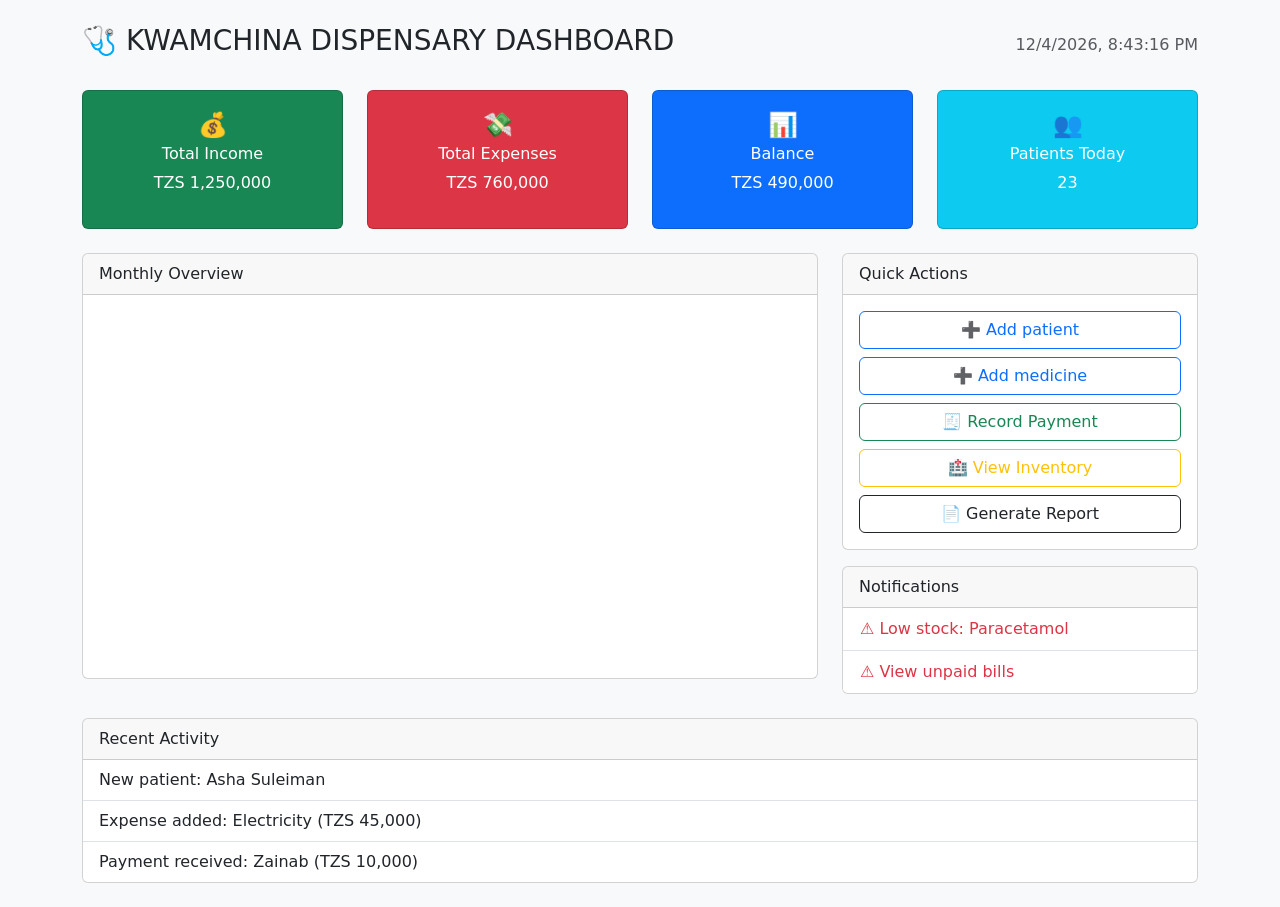
<file: index.html>
<!DOCTYPE html>
<html lang="en">
<head>
  <meta charset="UTF-8" />
  <meta name="viewport" content="width=device-width, initial-scale=1.0"/>
  <title>KWAMCHINA DISPENSARY DASHBOARD</title>
  <!--<link href="https://cdn.jsdelivr.net/npm/bootstrap@5.3.0/dist/css/bootstrap.min.css" rel="stylesheet"/>-->
  <link href="bootstrap.min.css" rel="stylesheet"/>
  <style>
    body { background-color: #f8f9fa; }
    .card-icon { font-size: 1.5rem; }
    .summary-card { transition: 0.3s ease-in-out; }
    .summary-card:hover { transform: scale(1.03); }
    .activity-log { max-height: 200px; overflow-y: auto; }
  </style>
</head>
<body>
  <div class="container py-4">
    <header class="d-flex justify-content-between align-items-center mb-4">
      <h3>🩺 KWAMCHINA DISPENSARY DASHBOARD</h3>
      <div><span id="dateTime" class="text-muted"></span></div>
    </header>
 
      

    <!-- Summary Cards -->
    <div class="row text-center mb-4">
        <!-- Total Income -->
<div class="col-md-3">
  <div class="card summary-card text-bg-success">
    <div class="card-body">
      <div class="card-icon">💰</div>
      <button class="btn btn-link text-white text-decoration-none p-0" data-bs-toggle="modal" data-bs-target="#incomeModal">
        <h6>Total Income</h6>
        <p>TZS 1,250,000</p>
      </button>
    </div>
  </div>
</div>
      <div class="col-md-3">
  <div class="card summary-card text-bg-danger">
    <div class="card-body">
      <div class="card-icon">💸</div>
      <button class="btn btn-link text-white text-decoration-none p-0" data-bs-toggle="modal" data-bs-target="#expensesModal">
        <h6>Total Expenses</h6>
        <p>TZS 760,000</p>
      </button>
    </div>
  </div>
</div>
      <!-- Balance -->
<div class="col-md-3">
  <div class="card summary-card text-bg-primary">
    <div class="card-body">
      <div class="card-icon">📊</div>
      <button class="btn btn-link text-white text-decoration-none p-0" data-bs-toggle="modal" data-bs-target="#balanceModal">
        <h6>Balance</h6>
        <p>TZS 490,000</p>
      </button>
    </div>
  </div>
</div>
      <!-- Patients Today -->
<div class="col-md-3">
  <div class="card summary-card text-bg-info">
    <div class="card-body">
      <div class="card-icon">👥</div>
      <button class="btn btn-link text-white text-decoration-none p-0" data-bs-toggle="modal" data-bs-target="#patientsModal">
        <h6>Patients Today</h6>
        <p>23</p>
      </button>
    </div>
  </div>
</div>
    </div>

    <!-- Charts + Actions -->
    <div class="row mb-4">
      <div class="col-md-8">
        <div class="card">
          <div class="card-header">Monthly Overview</div>
          <div class="card-body">
            <canvas id="expenseChart"></canvas>
          </div>
        </div>
      </div>
      <div class="col-md-4">
        <div class="card mb-3">
          <div class="card-header">Quick Actions</div>
          <div class="card-body d-grid gap-2">
            <a href="patient_registration_form.html"
            class="btn btn-outline-primary">➕ Add patient
            </a>
            <a href="medicine_form.html"
            class="btn btn-outline-primary">➕ Add medicine
            </a>
            <a href="payment_form.html"
           class="btn btn-outline-success">🧾 Record Payment
          </a>
            <a href="view_medicine.html" class="btn btn-outline-warning">🏥 View Inventory</a>
            <a href="report.html" class="btn btn-outline-dark">📄 Generate Report</a>
          </div>
        </div>

        <div class="card">
          <div class="card-header">Notifications</div>
          <ul class="list-group list-group-flush">
           <li class="list-group-item">
  <button class="btn btn-link text-danger text-decoration-none p-0" data-bs-toggle="modal" data-bs-target="#lowStockModal">
    ⚠️ Low stock: Paracetamol
  </button>
</li>

            <li class="list-group-item">
  <button class="btn btn-link text-danger text-decoration-none p-0" data-bs-toggle="modal" data-bs-target="#unpaidModal">
    ⚠️ View unpaid bills
  </button>
</li>

          </ul>
        </div>
      </div>
    </div>

    <!-- Activity Log -->
    <div class="card">
      <div class="card-header">Recent Activity</div>
      <ul class="list-group list-group-flush activity-log">
        <li class="list-group-item">New patient: Asha Suleiman</li>
        <li class="list-group-item">Expense added: Electricity (TZS 45,000)</li>
        <li class="list-group-item">Payment received: Zainab (TZS 10,000)</li>
      </ul>
    </div>
  </div>

  <script src="bootstrap.bundle.min.js"></script>
  <script src="chart.js"></script>
  <script>
    // Set current time
    document.getElementById('dateTime').textContent = new Date().toLocaleString();

    // Simple chart
    const ctx = document.getElementById('expenseChart').getContext('2d');
    new Chart(ctx, {
      type: 'line',
      data: {
        labels: [1,2,3,4,5,6,7,8,9,10,11,12],//expensive per hour
        datasets: [{
          label: 'Expenses',
          data: [400, 600, 500, 650, 550, 760,600],
          borderColor: 'red',
          fill: false
        }, {
          label: 'Income',
          data: [600, 850, 700, 900, 750, 1250,1000],
          borderColor: 'green',
          fill: false
        }]
      }
    });
  </script>
  
<!-- Income Modal -->
<div class="modal fade" id="incomeModal" tabindex="-1" aria-labelledby="incomeModalLabel" aria-hidden="true">
  <div class="modal-dialog modal-lg">
    <div class="modal-content">
      <div class="modal-header">
        <h5 class="modal-title" id="incomeModalLabel">Income Details</h5>
        <button type="button" class="btn-close" data-bs-dismiss="modal" aria-label="Close"></button>
      </div>
      <div class="modal-body">
        <p>Breakdown of income sources:</p>
        <ul>
          <li>Consultation Fees: TZS 500,000</li>
          <li>Medication Sales: TZS 600,000</li>
          <li>Lab Services: TZS 150,000</li>
        </ul>
      </div>
    </div>
  </div>
</div>

<!-- Expenses Modal -->
<div class="modal fade" id="expensesModal" tabindex="-1" aria-labelledby="expensesModalLabel" aria-hidden="true">
  <div class="modal-dialog modal-lg">
    <div class="modal-content">
      <div class="modal-header">
        <h5 class="modal-title" id="expensesModalLabel">Expenses Details</h5>
        <button type="button" class="btn-close" data-bs-dismiss="modal" aria-label="Close"></button>
      </div>
      <div class="modal-body">
        <p>Breakdown of expenses:</p>
        <ul>
          <li>Electricity: TZS 45,000</li>
          <li>Medical Supplies: TZS 500,000</li>
          <li>Staff Salaries: TZS 215,000</li>
        </ul>
        <a href="expenses.html">
        <button class="btn btn-link" name="record expense">Record</button>
        </a>
      </div>
    </div>
  </div>
</div>
<!-- Balance Modal -->
<div class="modal fade" id="balanceModal" tabindex="-1" aria-labelledby="balanceModalLabel" aria-hidden="true">
  <div class="modal-dialog modal-md">
    <div class="modal-content">
      <div class="modal-header">
        <h5 class="modal-title" id="balanceModalLabel">Balance Summary</h5>
        <button type="button" class="btn-close" data-bs-dismiss="modal" aria-label="Close"></button>
      </div>
      <div class="modal-body">
        <p>Current financial balance:</p>
        <ul>
          <li>Total Income: TZS 1,250,000</li>
          <li>Total Expenses: TZS 760,000</li>
          <li><strong>Remaining Balance: TZS 490,000</strong></li>
        </ul>
      </div>
    </div>
  </div>
</div>

<!-- Patients Today Modal -->
<div class="modal fade" id="patientsModal" tabindex="-1" aria-labelledby="patientsModalLabel" aria-hidden="true">
  <div class="modal-dialog modal-md">
    <div class="modal-content">
      <div class="modal-header">
        <h5 class="modal-title" id="patientsModalLabel">Today's Patients</h5>
        <button type="button" class="btn-close" data-bs-dismiss="modal" aria-label="Close"></button>
      </div>
      <div class="modal-body">
        <p>Patients registered today:</p>
        <ul>
          <li>Asha Suleiman</li>
          <li>Zainab Bakari</li>
          <li>Joseph Mussa</li>
          <!-- Add more names dynamically if needed -->
        </ul>
      </div>
    </div>
  </div>
</div>

<!-- Low Stock Modal -->
<div class="modal fade" id="lowStockModal" tabindex="-1" aria-labelledby="lowStockModalLabel" aria-hidden="true">
  <div class="modal-dialog modal-lg">
    <div class="modal-content">
      <div class="modal-header">
        <h5 class="modal-title" id="lowStockModalLabel">📉 Low Stock Medicines</h5>
        <button type="button" class="btn-close" data-bs-dismiss="modal" aria-label="Close"></button>
      </div>
      <div class="modal-body" id="printArea">
        <p>The following medicines are below the minimum stock level:</p>
        <table class="table table-bordered">
          <thead class="table-light">
            <tr>
              <th>Medicine Name</th>
              <th>Current Quantity</th>
              <th>Minimum Required</th>
              <th>Needed</th>
            </tr>
          </thead>
          <tbody>
            <tr>
              <td>Paracetamol</td>
              <td>12</td>
              <td>50</td>
              <td>38</td>
            </tr>
            <tr>
              <td>Amoxicillin</td>
              <td>8</td>
              <td>30</td>
              <td>22</td>
            </tr>
           
            <!-- You can add more rows here -->
          </tbody>
        </table>
      </div>
      <div class="modal-footer">
        <button type="button" class="btn btn-secondary" data-bs-dismiss="modal">Close</button>
        <button type="button" class="btn btn-primary" onclick="printLowStock()">🖨️ Print</button>
      </div>
    </div>
  </div>
</div>
<script>
function printLowStock() {
  const printContents = document.getElementById('printArea').innerHTML;
  const originalContents = document.body.innerHTML;

  document.body.innerHTML = `
    <html>
      <head>
        <title>Low Stock Report</title>
        <style>
          body { font-family: Arial, sans-serif; padding: 20px; }
          table { width: 100%; border-collapse: collapse; margin-top: 10px; }
          th, td { border: 1px solid #ccc; padding: 8px; text-align: left; }
          th { background-color: #f0f0f0; }
        </style>
      </head>
      <body>
        <h2>Kamchina Dispensary – Low Stock Report</h2>
        <p>Date: ${new Date().toLocaleDateString()}</p>
        ${printContents}
        <br><br>
        <p>Signature: ____________________________</p>
      </body>
    </html>
  `;

  window.print();
  document.body.innerHTML = originalContents;
  location.reload();
}
</script>

<!-- Unpaid Bills Modal -->
<div class="modal fade" id="unpaidModal" tabindex="-1" aria-labelledby="unpaidModalLabel" aria-hidden="true">
  <div class="modal-dialog modal-lg">
    <div class="modal-content">
      <div class="modal-header">
        <h5 class="modal-title" id="unpaidModalLabel">💰 Unpaid Bills</h5>
        <button type="button" class="btn-close" data-bs-dismiss="modal" aria-label="Close"></button>
      </div>
      <div class="modal-body">
        <table class="table table-bordered">
          <thead class="table-light">
            <tr>
              <th>Patient Name</th>
              <th>Amount Due (TZS)</th>
            </tr>
          </thead>
          <tbody id="unpaidTableBody">
            <!-- Data will be inserted here -->
          </tbody>
        </table>
      </div>
    </div>
  </div>
</div>

<script>
document.getElementById('unpaidModal').addEventListener('show.bs.modal', function () {
  fetch('unpaid_bills.php')
    .then(res => res.json())
    .then(data => {
      const tbody = document.getElementById('unpaidTableBody');
      tbody.innerHTML = ''; // Clear previous rows
      data.forEach(item => {
        const row = `<tr>
          <td>${item.patient_name}</td>
          <td>${item.amount_due}</td>
        </tr>`;
        tbody.innerHTML += row;
      });
    });
});
</script>

</body>
</html>
</file>
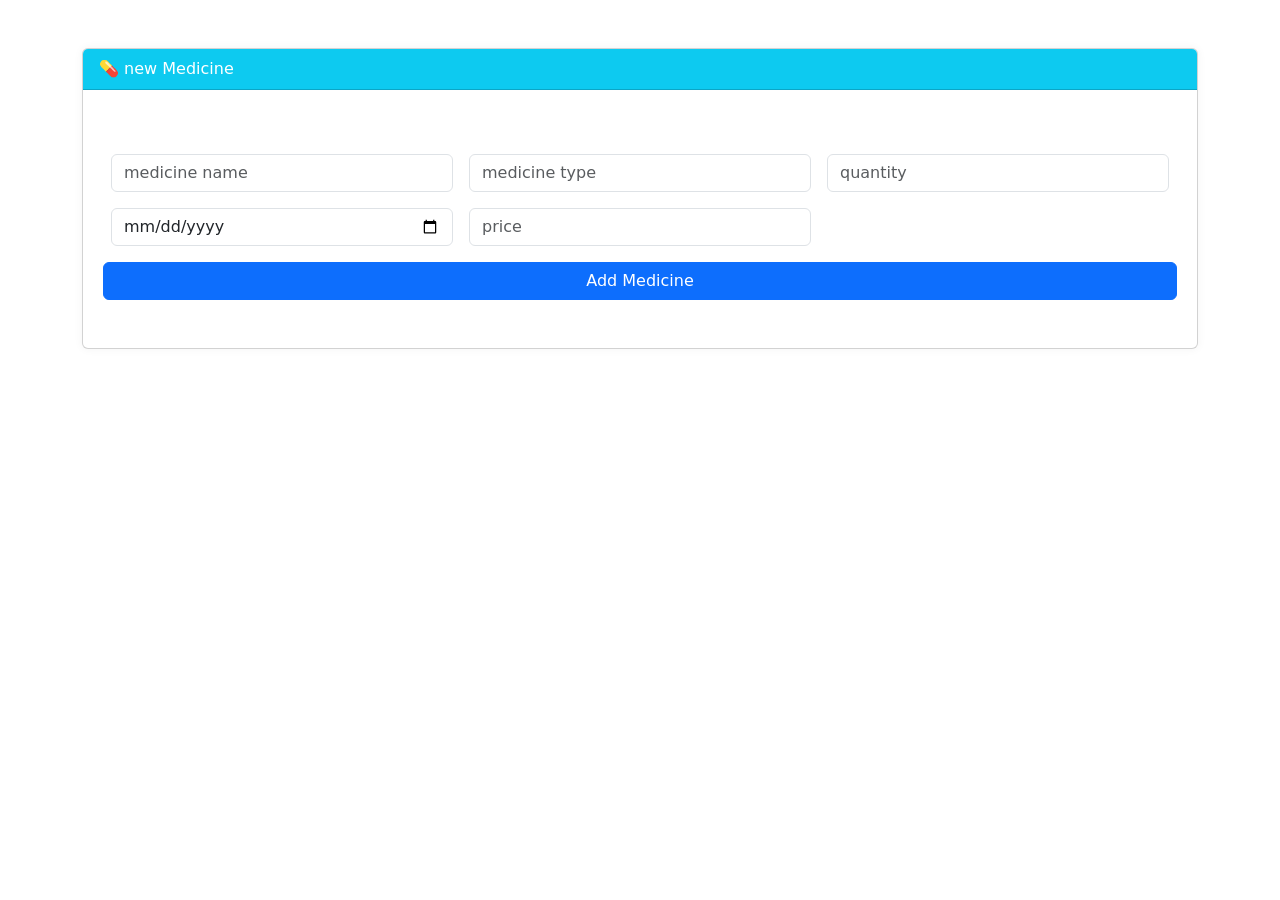
<file: add_new_medicine.html>
<!DOCTYPE html>
<html lang="en">
<head>
    <meta charset="UTF-8">
    <meta name="viewport" content="width=device-width, initial-scale=1.0">
    <title>new medicine</title>
    <link rel="stylesheet" href="style.css">
    <link rel="stylesheet" href="bootstrap.min.css">
</head>
<body>
        <div class="container mt-5">
        <div class="card">
          <div class="card-header bg-info text-white">💊 new Medicine</div>
          <div class="card-body">
    <!-- new Medicine Form -->
<section id="medicine" class="container mt-5">
    
    <form id="medicineForm" class="row g-3" action="add_medicine.php" method="POST" onsubmit="validateMedicineForm()">
  <div class="col-md-4">
        <input class= "form-control" type="text" id="med_name" name="med_name" placeholder="medicine name" required>
</div>
<div class="col-md-4">
  <input class="form-control" type="text" id="med_type" name="med_type" placeholder="medicine type" required>
</div>
<div class="col-md-4">
  <input class="form-control" type="number" id="quantity" name="quantity" min="1" placeholder="quantity" required>
</div>
  <div class="col-md-4">
  <input class="form-control" type="date" id="expiry_date" name="expiry_date" placeholder="expiry date" required>
</div>
<div class="col-md-4">
  <input class="form-control" type="number" id="price" name="price" min="0" placeholder="price " required>
</div>
  <button type="submit" class="btn btn-primary w-100">Add Medicine</button>
</form>
</section>
</div>
</div>
</div>
</body>
</html>

<script>
  function validateMedicineForm() {
    const medName = document.getElementById("med_name").value.trim();
    const quantity = document.getElementById("quantity").value;
    const price = document.getElementById("price").value;

    if (medName === "") {
      alert("Medicine name is required.");
      return false;
    }
    if (quantity <= 0 || price < 0) {
      alert("Quantity and Price must be positive.");
      return false;
    }
    return true;
  }
</script>
</file>
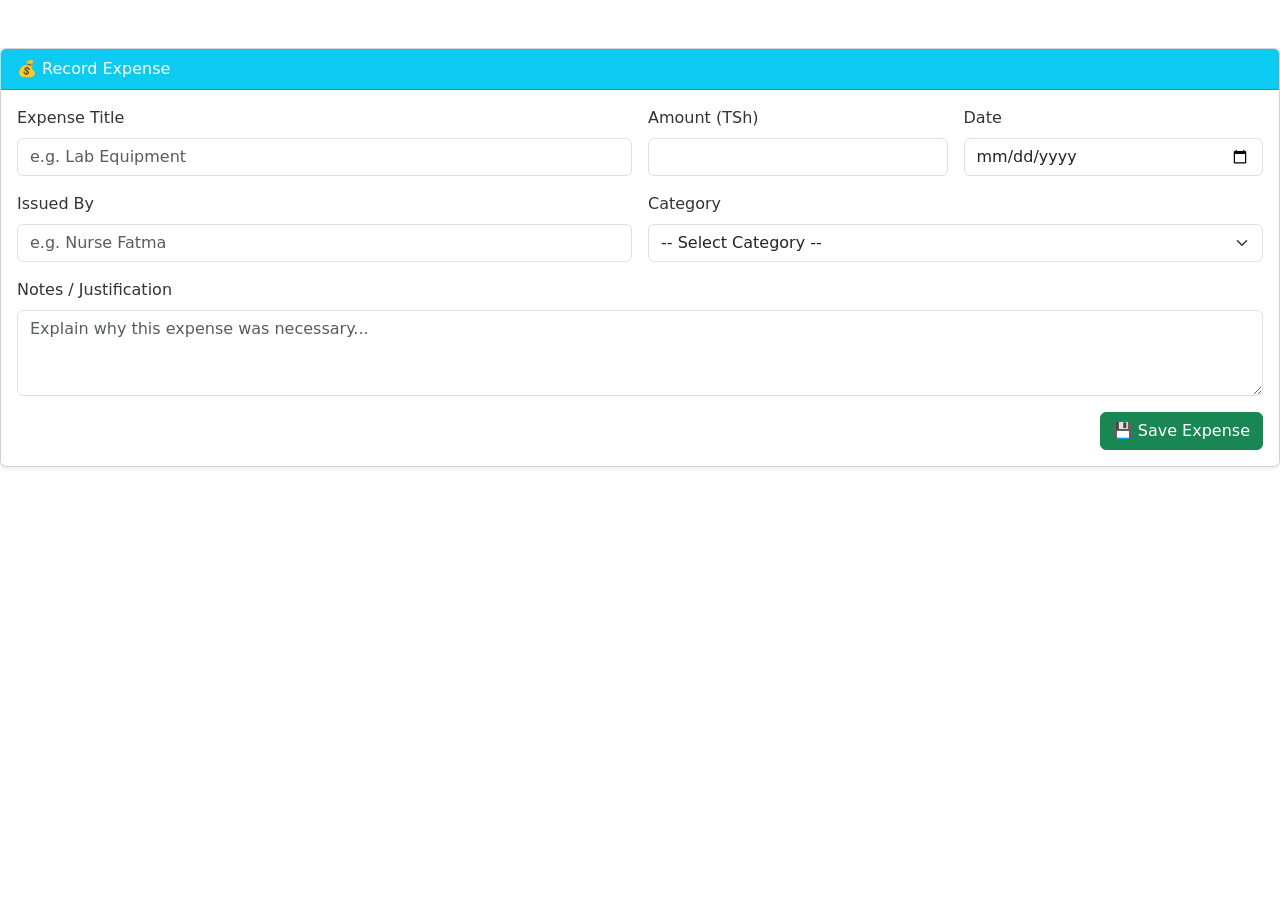
<file: expenses.html>
<!DOCTYPE html>
<html lang="en">
<head>
    <meta charset="UTF-8">
    <meta name="viewport" content="width=device-width, initial-scale=1.0">
    <link rel="stylesheet" href="style.css">
      <link href="https://cdn.jsdelivr.net/npm/bootstrap@5.3.0/dist/css/bootstrap.min.css" rel="stylesheet" />
    <title>EXPENSES</title>
</head>
<body>
<div class="card shadow-sm mt-5">
  <div class="card-header bg-info text-white">💰 Record Expense</div>
  <div class="card-body">
    <form action="save_expense.php" method="POST" class="row g-3">
      <div class="col-md-6">
        <label for="expense_title" class="form-label">Expense Title</label>
        <input type="text" name="expense_title" id="expense_title" class="form-control" placeholder="e.g. Lab Equipment" required />
      </div>

      <div class="col-md-3">
        <label for="amount" class="form-label">Amount (TSh)</label>
        <input type="number" name="amount" id="amount" class="form-control" min="0" required />
      </div>

      <div class="col-md-3">
        <label for="date" class="form-label">Date</label>
        <input type="date" name="date" id="date" class="form-control" value="<?= date('Y-m-d') ?>" required />
      </div>

      <div class="col-md-6">
        <label for="issued_by" class="form-label">Issued By</label>
        <input type="text" name="issued_by" id="issued_by" class="form-control" placeholder="e.g. Nurse Fatma" required />
      </div>

      <div class="col-md-6">
        <label for="category" class="form-label">Category</label>
        <select name="category" id="category" class="form-select" required>
          <option value="">-- Select Category --</option>
          <option value="Medical Supplies">Medical Supplies</option>
          <option value="Maintenance">Maintenance</option>
          <option value="Utilities">Utilities</option>
          <option value="Staff Welfare">Staff Welfare</option>
          <option value="Other">Other</option>
        </select>
      </div>

      <div class="col-md-12">
        <label for="notes" class="form-label">Notes / Justification</label>
        <textarea name="notes" id="notes" class="form-control" rows="3" placeholder="Explain why this expense was necessary..."></textarea>
      </div>

      <div class="col-md-12 text-end">
        <button type="submit" class="btn btn-success">💾 Save Expense</button>
      </div>
    </form>
  </div>
</div>

</body>
</html>
</file>
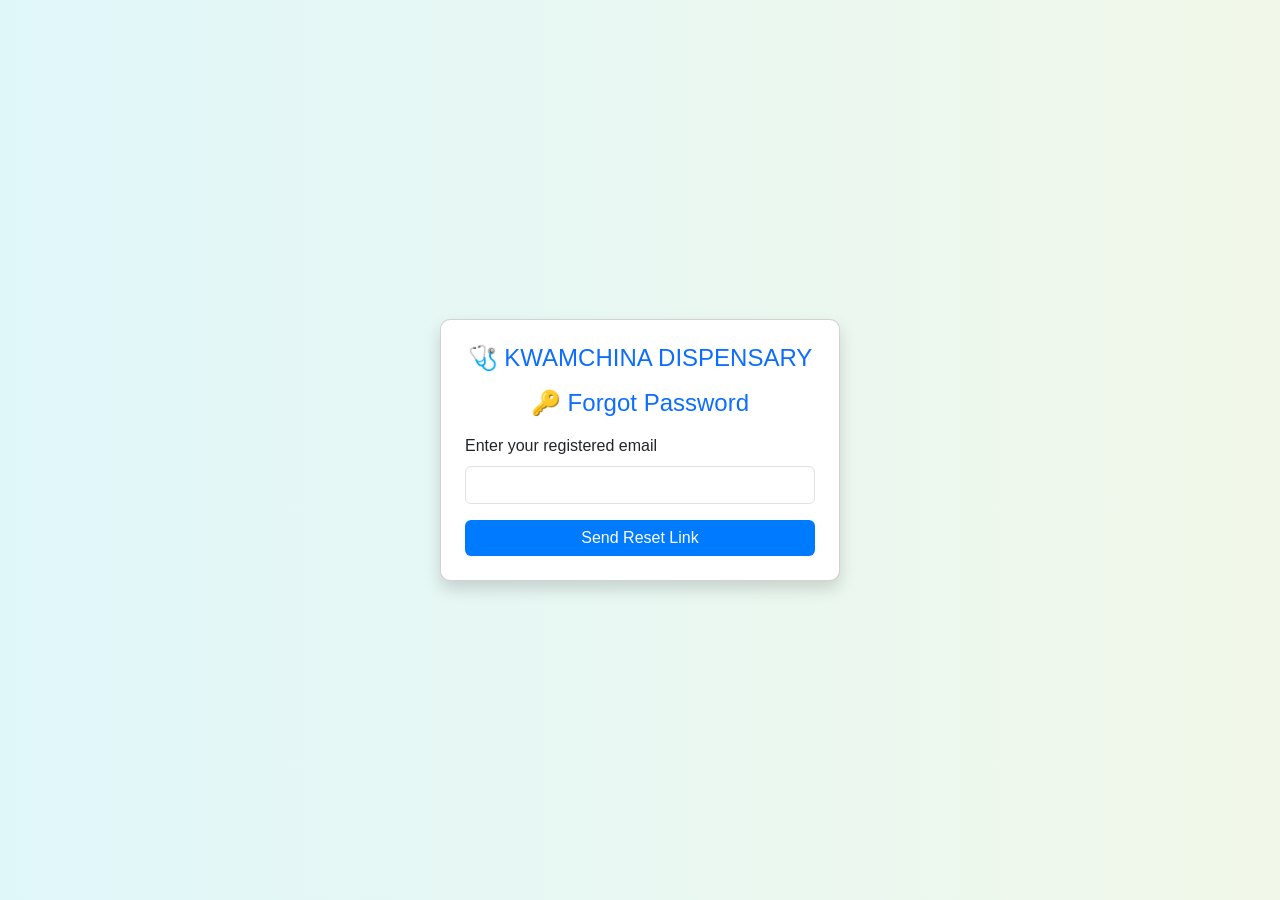
<file: forgotPassword.html>
<!DOCTYPE html>
<html lang="en">
<head>
  <meta charset="UTF-8" />
  <title>Forgot Password | Kamchina Dispensary</title>
  <link href="https://cdn.jsdelivr.net/npm/bootstrap@5.3.0/dist/css/bootstrap.min.css" rel="stylesheet" />
  <link rel="stylesheet" href="login_style.css" />
</head>
<body class="d-flex align-items-center justify-content-center vh-100 bg-light">
  <div class="card p-4 shadow" style="width: 100%; max-width: 400px;">
    <h4 class="text-center text-primary mb-3">🩺 KWAMCHINA DISPENSARY</h4>
    <h4 class="text-center text-primary mb-3">🔑 Forgot Password</h4>
    <form id="forgotForm" onsubmit="return validateForgot()">
      <div class="mb-3">
        <label class="form-label">Enter your registered email</label>
        <input type="email" id="forgotEmail" class="form-control" required />
      </div>
      <button type="submit" class="btn btn-primary w-100">Send Reset Link</button>
    </form>
  </div>

  <script>
    function validateForgot() {
      const email = document.getElementById("forgotEmail").value;
      alert(`📧 Reset link sent to ${email} (demo only)`);
      return false;
    }
  </script>
</body>
</html>
</file>
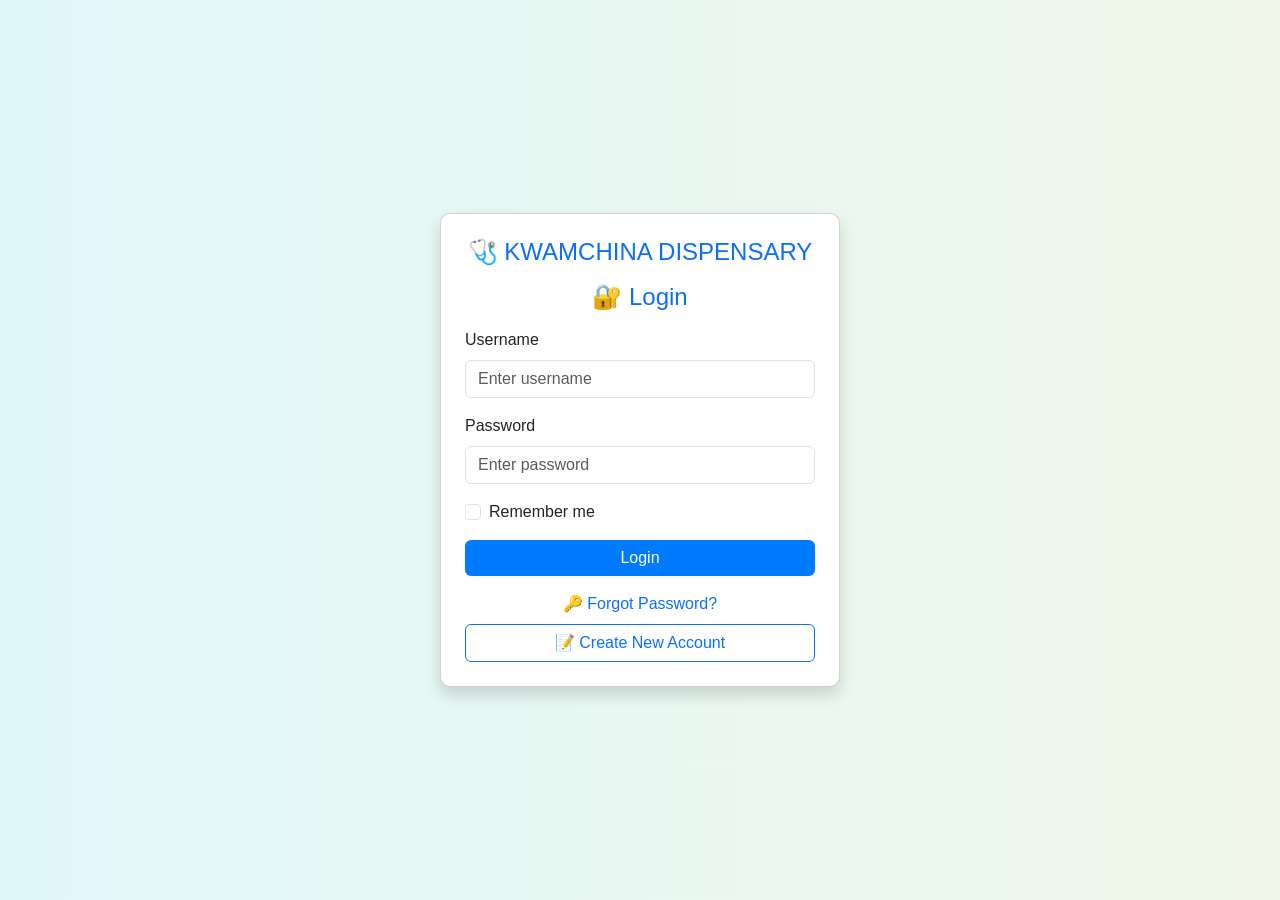
<file: login.html>
<!DOCTYPE html>
<html lang="en">
<head>
  <meta charset="UTF-8" />
  <title>Login | Dispensary System</title>
  <link href="https://cdn.jsdelivr.net/npm/bootstrap@5.3.0/dist/css/bootstrap.min.css" rel="stylesheet" />
  <link rel="stylesheet" href="login_style.css" />
</head>
<body class="d-flex align-items-center justify-content-center vh-100 bg-light">

  <div class="card p-4 shadow" style="width: 100%; max-width: 400px;">
    <h4 class="text-center text-primary mb-3">🩺 KWAMCHINA DISPENSARY</h4>
    <h4 class="text-center text-primary mb-3">🔐 Login</h4>

    <form id="loginForm" action="index.html" method="post" onsubmit="return validateForm()">
      <div class="mb-3">
        <label class="form-label">Username</label>
        <input type="text" id="username" class="form-control" placeholder="Enter username" required />
      </div>
      <div class="mb-3">
        <label class="form-label">Password</label>
        <input type="password" id="password" class="form-control" placeholder="Enter password" required />
      </div>
      <div class="form-check mb-3">
        <input class="form-check-input" type="checkbox" id="remember" />
        <label class="form-check-label" for="remember">Remember me</label>
      </div>
      <button type="submit" class="btn btn-primary w-100">Login</button>
    </form>

    <!-- 🔗 Forgot Password + Register -->
    <div class="mt-3 text-center">
      <a href="forgotPassword.html" class="text-decoration-none">🔑 Forgot Password?</a>
    </div>
    <div class="mt-2 text-center">
      <a href="register.html" class="btn btn-outline-primary w-100">📝 Create New Account</a>
    </div>
  </div>

  <script>
    function validateForm() {
      const username = document.getElementById("username").value.trim();
      const password = document.getElementById("password").value.trim();

      if (username === "" || password === "") {
        alert("Please fill in both username and password.");
        return false;
      }

      alert("Login successful (demo only)");
      return true;
    }
  </script>
</body>
</html>
</file>
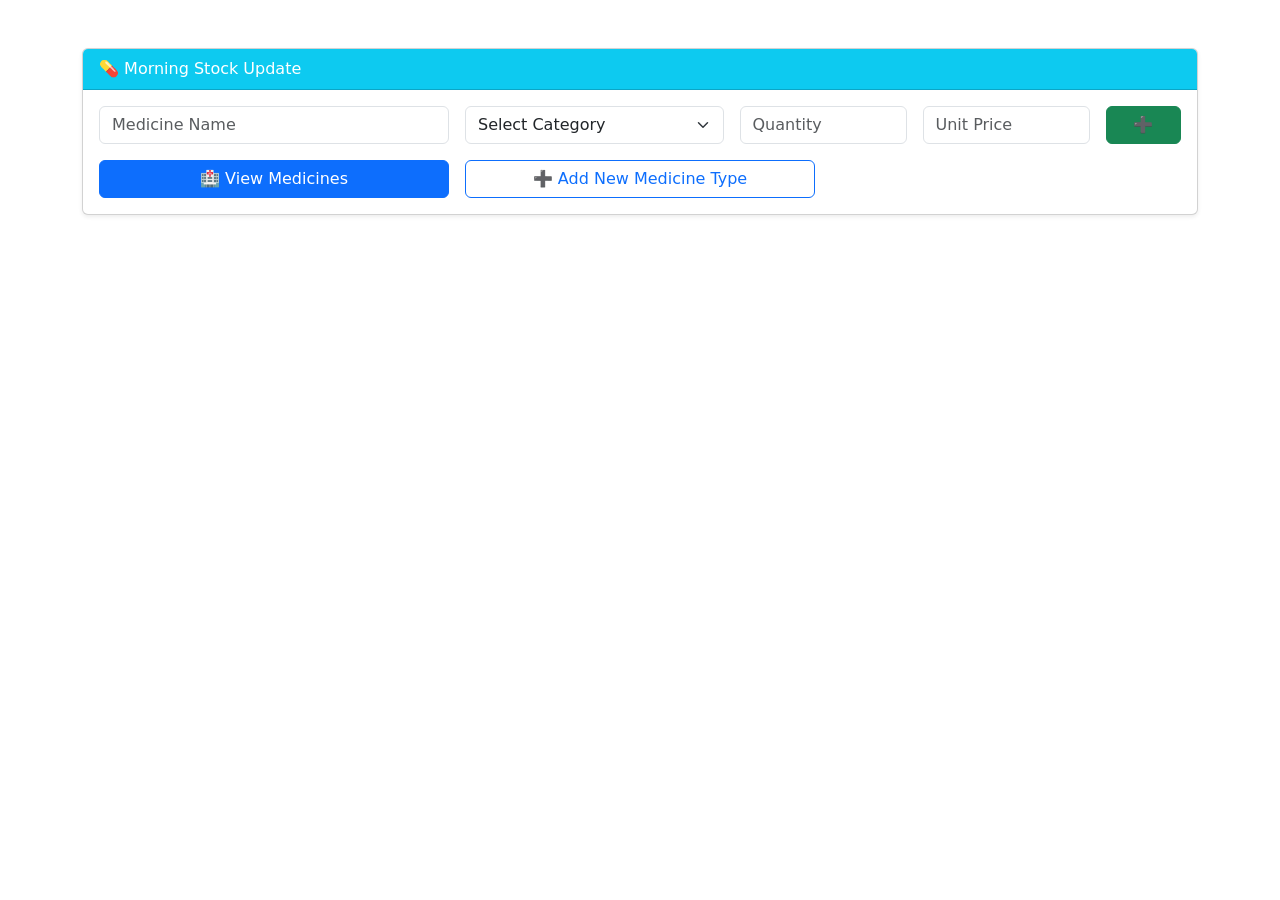
<file: medicine_form.html>
<!DOCTYPE html>
<html lang="en">
<head>
  <meta charset="UTF-8" />
  <meta name="viewport" content="width=device-width, initial-scale=1.0"/>
  <title>Add Medicine</title>
  <link href="https://cdn.jsdelivr.net/npm/bootstrap@5.3.0/dist/css/bootstrap.min.css" rel="stylesheet"/>
</head>
<body>
  <div class="container mt-5">
    <div class="card shadow-sm">
      <div class="card-header bg-info text-white">💊 Morning Stock Update</div>
      <div class="card-body">
        <form id="medicineForm" action="save_medicine.php" method="POST" class="row g-3">
          <div class="col-md-4">
            <input class="form-control" name="medicine_name" placeholder="Medicine Name" required />
          </div>
          <div class="col-md-3">
            <select class="form-select" name="category" required>
              <option value="">Select Category</option>
              <option value="Antibiotic">Antibiotic</option>
              <option value="Painkiller">Painkiller</option>
              <option value="Supplement">Supplement</option>
            </select>
          </div>
          <div class="col-md-2">
            <input class="form-control" name="quantity" placeholder="Quantity" type="number" min="1" required />
          </div>
          <div class="col-md-2">
            <input class="form-control" name="unit_price" placeholder="Unit Price" type="number" min="0" step="0.01" required />
          </div>
          <div class="col-md-1">
            <button type="submit" class="btn btn-success w-100">➕</button>
          </div>

          <div class="col-md-4">
            <a href="view_medicine.html" class="btn btn-primary w-100">🏥 View Medicines</a>
          </div>
          <div class="col-md-4">
            <a href="add_new_medicine.html" class="btn btn-outline-primary w-100">➕ Add New Medicine Type</a>
          </div>
        </form>
      </div>
    </div>
  </div>
</body>
</html>
</file>
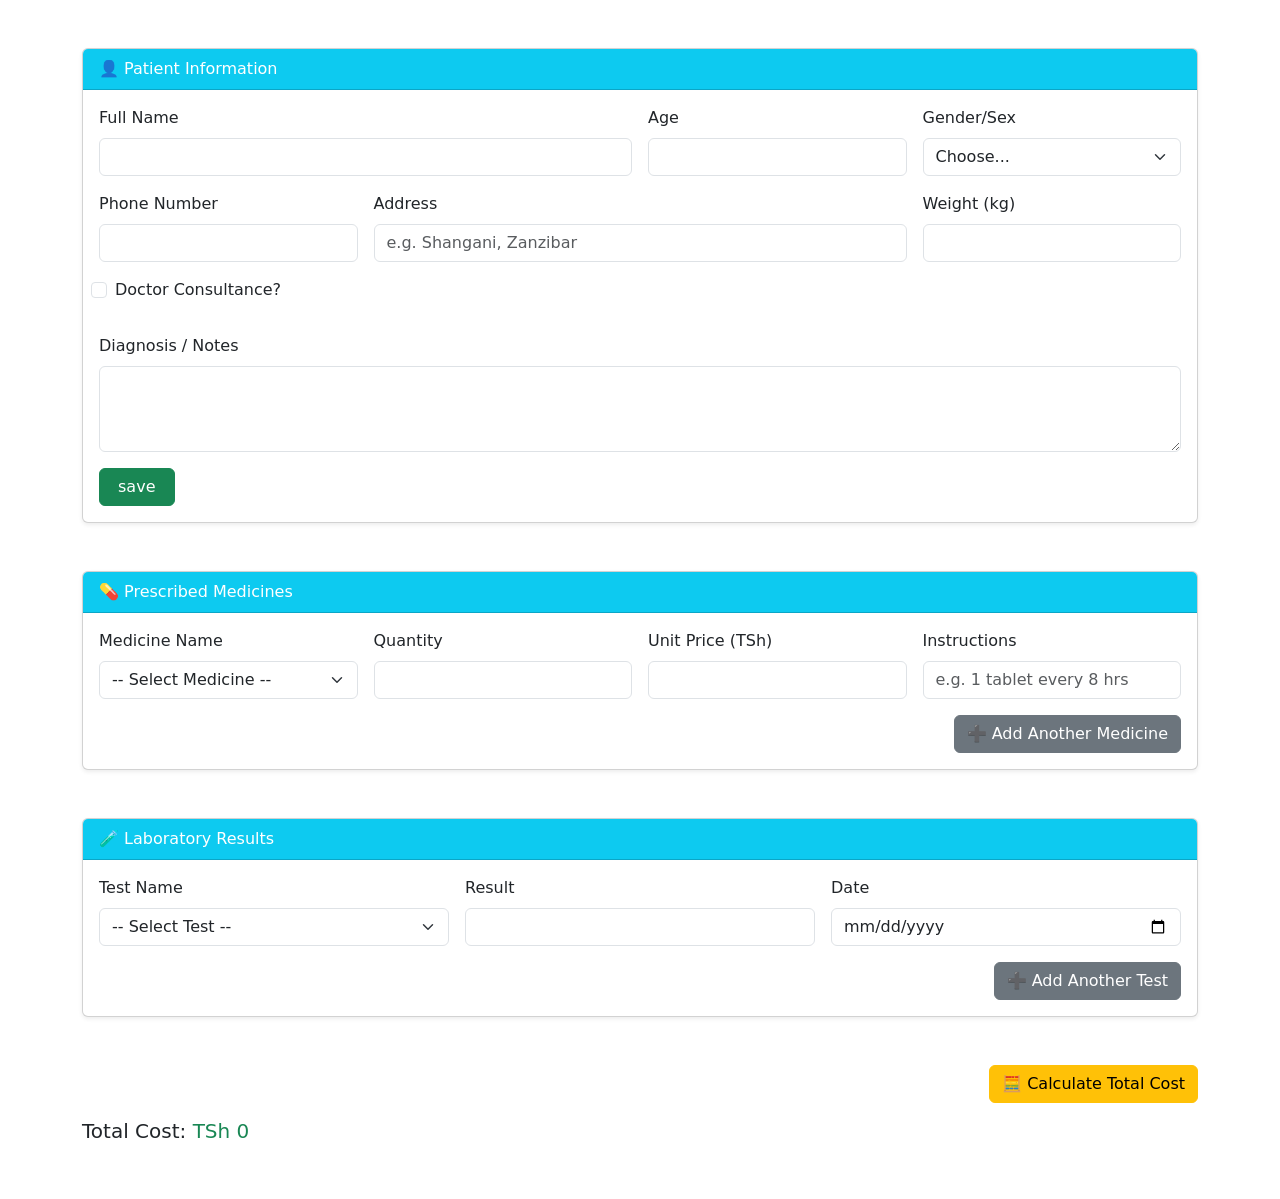
<file: patient_registration_form.html>
<!DOCTYPE html>
<html lang="en">
<head>
  <meta charset="UTF-8" />
  <meta name="viewport" content="width=device-width, initial-scale=1.0" />
  <title>Kamchina Dispensary - Patient Invoice</title>
  <link href="https://cdn.jsdelivr.net/npm/bootstrap@5.3.0/dist/css/bootstrap.min.css" rel="stylesheet" />
</head>
<body>
  <div class="container py-5">

    <!-- 👤 Patient Info -->
    <div class="card shadow-sm mb-5">
      <div class="card-header bg-info text-white">👤 Patient Information</div>
      <div class="card-body">
        <form id="patientForm" class="row g-3">
          <div class="col-md-6">
            <label for="full_name" class="form-label">Full Name</label>
            <input type="text" name="full_name" id="full_name" class="form-control" required />
          </div>
          <div class="col-md-3">
            <label for="weight" class="form-label">Age</label>
            <input type="number" name="age" id="weight" class="form-control" min="1" step="0.1" />
          </div>
          <div class="col-md-3">
            <label for="gender" class="form-label">Gender/Sex</label>
            <select name="gender" id="gender" class="form-select" required>
              <option value="">Choose...</option>
              <option value="Female">Female</option>
              <option value="Male">Male</option>
              <option value="Other">Other</option>
            </select>
          </div>
          <div class="col-md-3">
            <label for="phone" class="form-label">Phone Number</label>
            <input type="tel" name="phone" id="phone" class="form-control" required />
          </div>
          <div class="col-md-6">
            <label for="address" class="form-label">Address</label>
            <input type="text" name="address" id="address" class="form-control" placeholder="e.g. Shangani, Zanzibar" />
          </div>
          <div class="col-md-3">
            <label for="weight" class="form-label">Weight (kg)</label>
            <input type="number" name="weight" id="weight" class="form-control" min="1" step="0.1" />
          </div>
        <div class="form-check mb-3">
  <input class="form-check-input" type="checkbox" name="consultation" id="consultation" value="yes" />
  <label class="form-check-label" for="consultation">Doctor Consultance?</label>
</div>

          <div class="col-md-12">
            <label for="notes" class="form-label">Diagnosis / Notes</label>
            <textarea name="notes" id="notes" class="form-control" rows="3"></textarea>
          </div>
         <div class="col-md-1">
            <button type="submit" class="btn btn-success w-100">save</button>
          </div>
        </form>
      </div>
    </div>

    <!-- 💊 Prescribed Medicines -->
    <div class="card shadow-sm mb-5">
      <div class="card-header bg-info text-white">💊 Prescribed Medicines</div>
      <div class="card-body">
        <form id="medicineForm">
          <div id="medicineContainer">
            <div class="row g-3 medicine-group">
              <div class="col-md-3">
                <label class="form-label">Medicine Name</label>
                <select name="medicine_name[]" class="form-select" required>
                  <option value="">-- Select Medicine --</option>
                  <option value="Paracetamol">Paracetamol</option>
                  <option value="Ibuprofen">Ibuprofen</option>
                  <option value="Diclofenac">Diclofenac</option>
                  <option value="Amoxicillin">Amoxicillin</option>
                </select>
              </div>
              <div class="col-md-3">
                <label class="form-label">Quantity</label>
                <input type="number" name="quantity[]" class="form-control" min="1" required />
              </div>
              <div class="col-md-3">
                <label class="form-label">Unit Price (TSh)</label>
                <input type="number" name="unit_price[]" class="form-control" min="0" required />
              </div>
              <div class="col-md-3">
                <label class="form-label">Instructions</label>
                <input type="text" name="instructions[]" class="form-control" placeholder="e.g. 1 tablet every 8 hrs" />
              </div>
            </div>
          </div>
          <div class="text-end mt-3">
            <button type="button" class="btn btn-secondary" onclick="addMedicine()">➕ Add Another Medicine</button>
          </div>
        </form>
      </div>
    </div>

    <!-- 🧪 Laboratory Results -->
    <div class="card shadow-sm mb-5">
      <div class="card-header bg-info text-white">🧪 Laboratory Results</div>
      <div class="card-body">
        <form id="labForm">
          <div id="labTestsContainer">
            <div class="row g-3 lab-test-group">
              <div class="col-md-4">
                <label class="form-label">Test Name</label>
                <select name="test_name[]" class="form-select" required>
                  <option value="">-- Select Test --</option>
                  <option value="Malaria Rapid Test">Malaria Rapid Test</option>
                  <option value="malaria in microscope">malaria in microscope BS</option>
                  <option value="Blood Sugar">Blood Sugar (RBG/FBG)</option>
                  <option value="Urinalysis">Urinalysis</option>
                  <option value="microscopic urinalysis">microscopic urinalysis</option>
                  <option value="blood group">blood group</option>
                  <option value="hB">HB</option>
                  <option value="blood pressure">blood pressure</option>
                  <option value="pylory">h.pylory</option>
                  <option value="typhoid">typhoid</option>
                  <option value="UPT">urine pregnancy test(UPT)</option>
                  <option value="referal form">referal form</option>
                </select>
              </div>
              <div class="col-md-4">
                <label class="form-label">Result</label>
                <input type="text" name="result[]" class="form-control" required />
              </div>
              <div class="col-md-4">
                <label class="form-label">Date</label>
                <input type="date" name="test_date[]" class="form-control" required />
              </div>
            </div>
          </div>
          <div class="text-end mt-3">
            <button type="button" class="btn btn-secondary" onclick="addLabTest()">➕ Add Another Test</button>
          </div>
        </form>
      </div>
    </div>

    <!-- 🧮 Invoice Trigger -->
    <div class="text-end mt-4">
      <button type="button" class="btn btn-warning" onclick="calculateTotal()">🧮 Calculate Total Cost</button>
    </div>
    <div class="mt-3">
      <h5>Total Cost: <span id="totalCost" class="text-success">TSh 0</span></h5>
    </div>

    <!-- 🧾 Invoice Modal -->
    <div class="modal fade" id="invoiceModal" tabindex="-1" aria-labelledby="invoiceLabel" aria-hidden="true">
      <div class="modal-dialog modal-lg">
        <div class="modal-content" id="invoiceContent">
          <div class="modal-header">
            <h5 class="modal-title" id="invoiceLabel">Patient Invoice</h5>
            <button type="button" class="btn-close" data-bs-dismiss="modal"></button>
          </div>
          <div class="modal-body">
            <p><strong>Patient Name:</strong> <span id="invoicePatientName">John Doe</span></p>
            <h6>Medicines</h6>
            <ul id="invoiceMedicines"></ul>
            <h6>Lab Tests</h6>
            <ul id="invoiceLabTests"></ul>
            <h5 class="mt-3">Total: <span id="invoiceTotal" class="text-success">TSh 0</span></h5>
          </div>

          <div class="modal-footer">
            <button class="btn btn-success" onclick="markAsPaid()">✅ Mark as Paid</button>
            <button class="btn btn-secondary" onclick="printInvoice()">🖨️ Print Invoice</button>
          </div>
        </div>
      </div>
    </div>

  </div>

  <!-- 🔧 Scripts -->
  <script>
    function addMedicine() {
      const container = document.getElementById('medicineContainer');
      const newGroup = container.querySelector('.medicine-group').cloneNode(true);
      newGroup.querySelectorAll('input, select').forEach(el => el.value = '');
      container.appendChild(newGroup);
    }

    function addLabTest() {
      const container = document.getElementById('labTestsContainer');
      const newGroup = container.querySelector('.lab-test-group').cloneNode(true);
      newGroup.querySelectorAll('input, select').forEach(el => el.value = '');
      container.appendChild(newGroup);
    }

    function calculateTotal() {
      let total = 0;
      const medicineList = document.getElementById('invoiceMedicines');
      const labTestList = document.getElementById('invoiceLabTests');
      medicineList.innerHTML = '';
      labTestList.innerHTML = '';

      const patientName = document.querySelector('input[name="full_name"]').value;
      document.getElementById('invoicePatientName').textContent = patientName;

      // Doctor Consultance Fee
const consultCheckbox = document.getElementById("consultation");
if (consultCheckbox.checked) {
  const consultFee = 10000; // You can change this value
  total += consultFee;

  const li = document.createElement('li');
  li.textContent = `Doctor Consultance — TSh ${consultFee}`;
  document.getElementById('invoiceLabTests').appendChild(li); // or create a separate section
}


      const medicineGroups = document.querySelectorAll('.medicine-group');
            medicineGroups.forEach(group => {
        const name = group.querySelector('select[name="medicine_name[]"]').value;
        const qty = parseFloat(group.querySelector('input[name="quantity[]"]').value) || 0;
        const price = parseFloat(group.querySelector('input[name="unit_price[]"]').value) || 0;
        const cost = qty * price;
        total += cost;

        const li = document.createElement('li');
        li.textContent = `${name} — ${qty} × TSh ${price} = TSh ${cost}`;
        medicineList.appendChild(li);
      });

      const labTests = document.querySelectorAll('.lab-test-group');
      labTests.forEach(test => {
        const testName = test.querySelector('select[name="test_name[]"]').value;
        const testCost = 5000; // You can make this dynamic later
        total += testCost;

        const li = document.createElement('li');
        li.textContent = `${testName} — TSh ${testCost}`;
        labTestList.appendChild(li);
      });

      document.getElementById('invoiceTotal').textContent = `TSh ${total.toLocaleString()}`;
      document.getElementById('totalCost').textContent = `TSh ${total.toLocaleString()}`;

      const invoiceModal = new bootstrap.Modal(document.getElementById('invoiceModal'));
      invoiceModal.show();
    }

    function printInvoice() {
      const printContents = document.getElementById('invoiceContent').innerHTML;
      const originalContents = document.body.innerHTML;
      document.body.innerHTML = printContents;
      window.print();
      document.body.innerHTML = originalContents;
      location.reload();
    }

    function markAsPaid() {
      alert("✅ Payment recorded!");
      // You can send this to the backend later
    }
  </script>

  <!-- ✅ Bootstrap JS -->
  <script src="https://cdn.jsdelivr.net/npm/bootstrap@5.3.0/dist/js/bootstrap.bundle.min.js"></script>
</body>
</html>
</file>
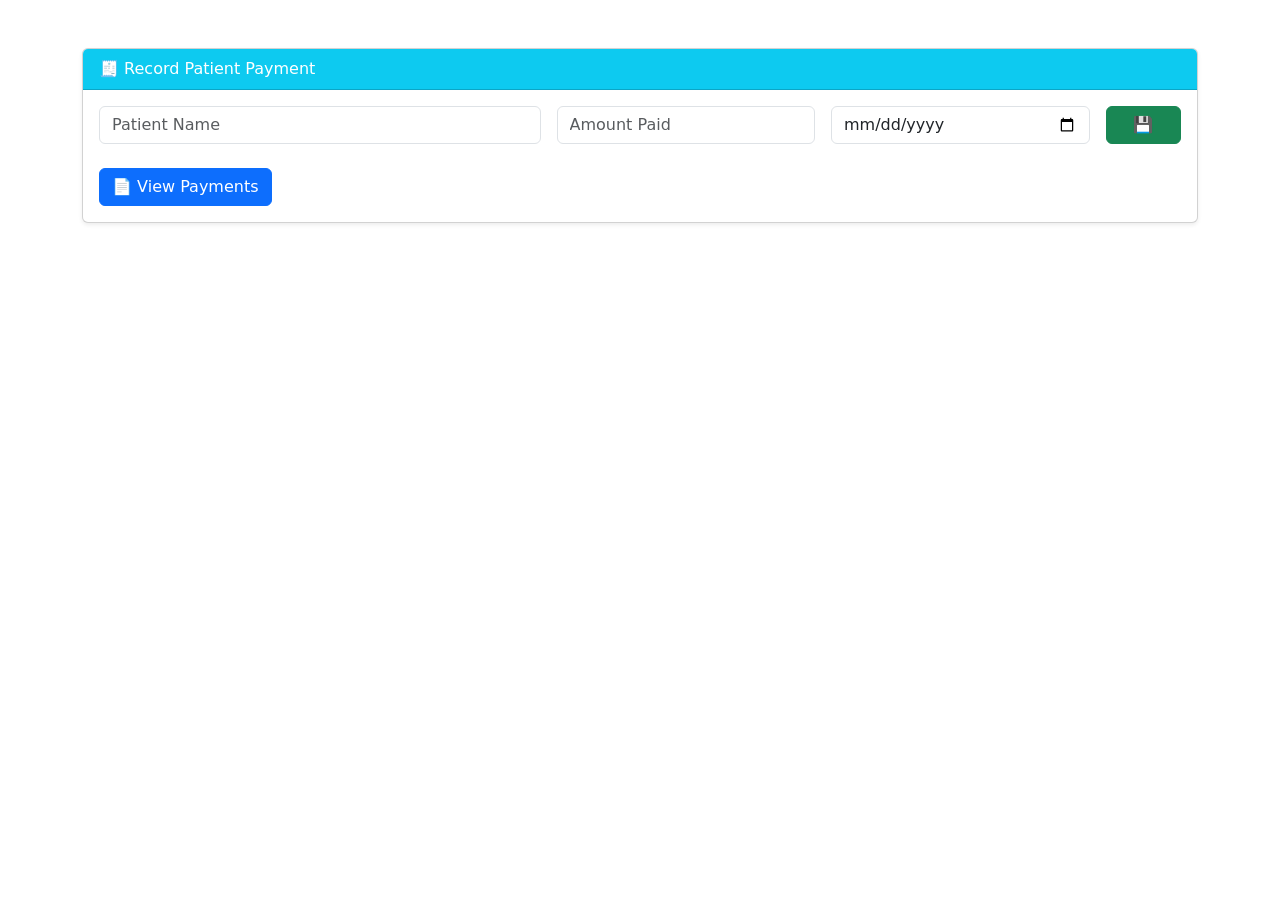
<file: payment_form.html>
<!DOCTYPE html>
<html lang="en">
<head>
  <meta charset="UTF-8" />
  <meta name="viewport" content="width=device-width, initial-scale=1.0"/>
  <title>Record Payment</title>
  <link href="https://cdn.jsdelivr.net/npm/bootstrap@5.3.0/dist/css/bootstrap.min.css" rel="stylesheet"/>
</head>
<body>
  <div class="container mt-5">
    <div class="card shadow-sm">
      <div class="card-header bg-info text-white">🧾 Record Patient Payment</div>
      <div class="card-body">
        <form action="save_payment.php" method="POST" class="row g-3">
          <div class="col-md-5">
            <input class="form-control" name="patient_name" placeholder="Patient Name" required />
          </div>
          <div class="col-md-3">
            <input class="form-control" name="amount_paid" placeholder="Amount Paid" type="number" min="0" required />
          </div>
          <div class="col-md-3">
            <input class="form-control" name="payment_date" type="date" required />
          </div>
          <div class="col-md-1">
            <button type="submit" class="btn btn-success w-100">💾</button>
          </div>
        </form>

        <!-- Optional: Navigation or Feedback -->
        <div class="mt-4">
          <a href="view_payments.html" class="btn btn-primary">📄 View Payments</a>
        </div>
      </div>
    </div>
  </div>
</body>
</html>
</file>
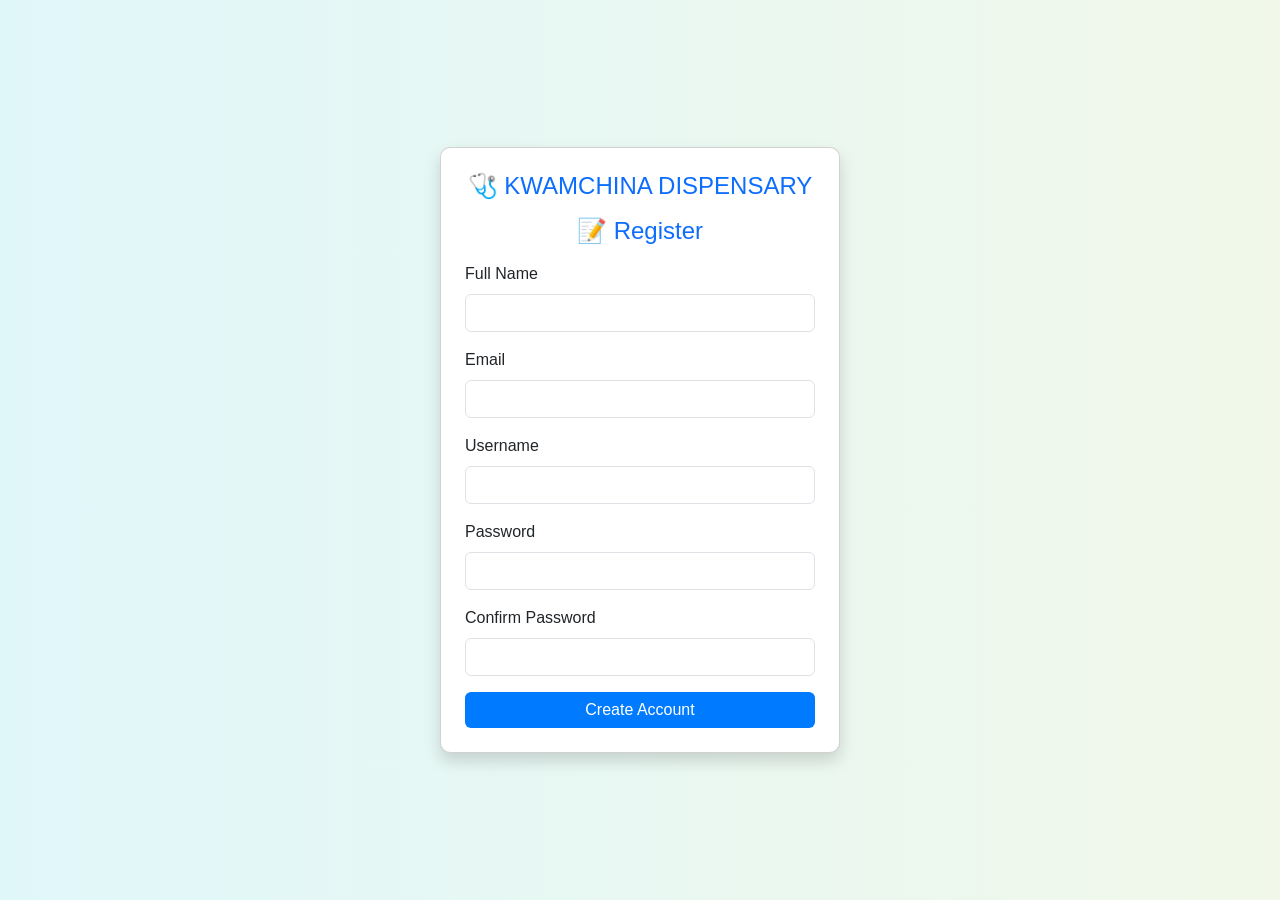
<file: register.html>
<!DOCTYPE html>
<html lang="en">
<head>
  <meta charset="UTF-8" />
  <title>Register | Kamchina Dispensary</title>
  <link href="https://cdn.jsdelivr.net/npm/bootstrap@5.3.0/dist/css/bootstrap.min.css" rel="stylesheet" />
  <link rel="stylesheet" href="login_style.css" />
</head>
<body class="d-flex align-items-center justify-content-center vh-100 bg-light">
  <div class="card p-4 shadow" style="width: 100%; max-width: 400px;">
    <h4 class="text-center text-primary mb-3">🩺 KWAMCHINA DISPENSARY</h4>
    <h4 class="text-center text-primary mb-3">📝 Register</h4>
    <form id="registerForm" onsubmit="return validateRegister()">
      <div class="mb-3">
        <label class="form-label">Full Name</label>
        <input type="text" id="name" class="form-control" required />
      </div>
      <div class="mb-3">
        <label class="form-label">Email</label>
        <input type="email" id="email" class="form-control" required />
      </div>
      <div class="mb-3">
        <label class="form-label">Username</label>
        <input type="text" id="username" class="form-control" required />
      </div>
      <div class="mb-3">
        <label class="form-label">Password</label>
        <input type="password" id="password" class="form-control" required />
      </div>
      <div class="mb-3">
        <label class="form-label">Confirm Password</label>
        <input type="password" id="confirmPassword" class="form-control" required />
      </div>
      <button type="submit" class="btn btn-primary w-100">Create Account</button>
    </form>
  </div>

  <script>
    function validateRegister() {
      const pass = document.getElementById("password").value;
      const confirm = document.getElementById("confirmPassword").value;
      if (pass !== confirm) {
        alert("Passwords do not match.");
        return false;
      }
      alert("✅ Account created (demo only)");
      return true;
    }
  </script>
</body>
</html>
</file>
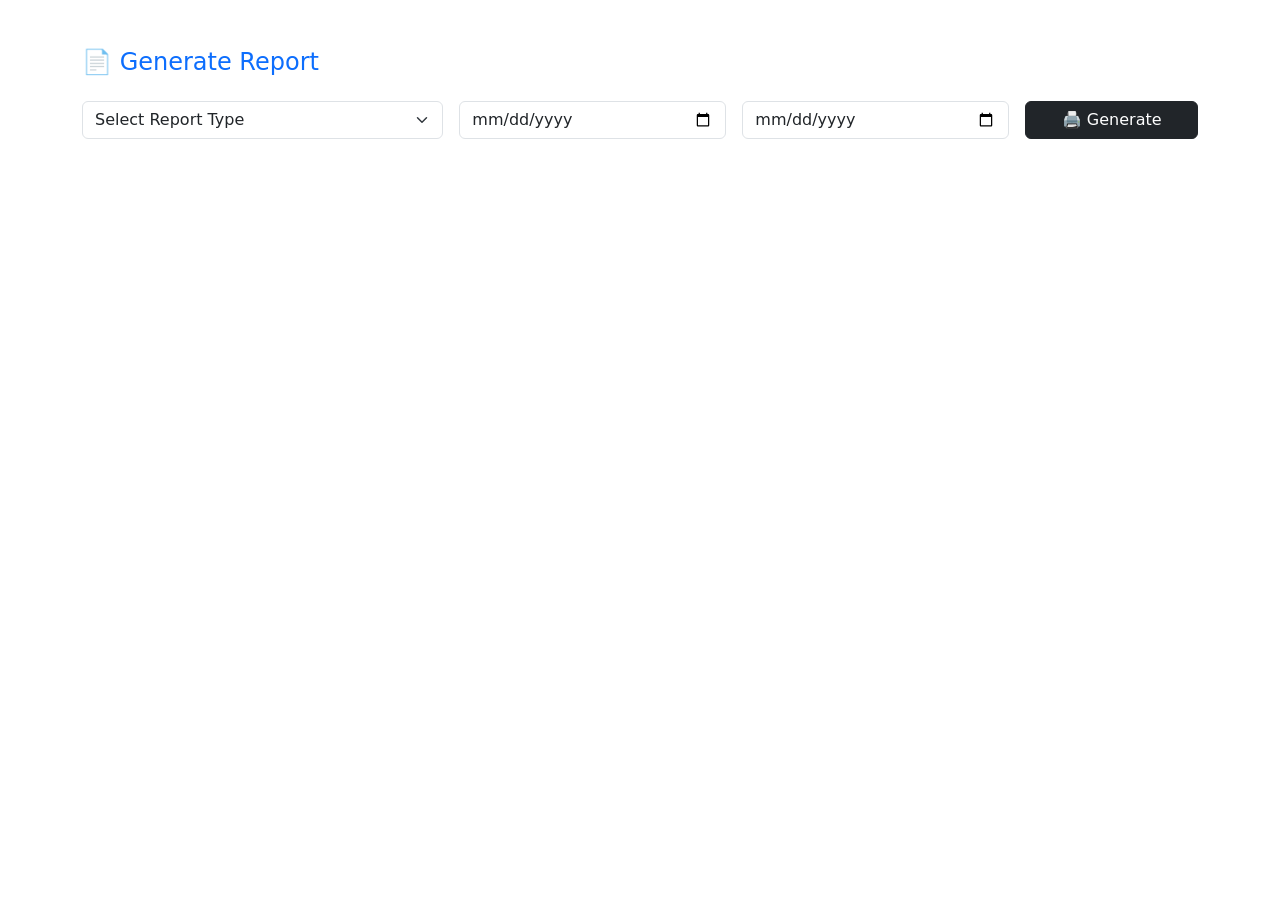
<file: report.html>
<!DOCTYPE html>
<html lang="en">
<head>
  <meta charset="UTF-8" />
  <meta name="viewport" content="width=device-width, initial-scale=1.0"/>
  <title>Generate Report</title>
  <link href="https://cdn.jsdelivr.net/npm/bootstrap@5.3.0/dist/css/bootstrap.min.css" rel="stylesheet"/>
  <style>
    #reportPreview { display: none; }
    @media print {
      body * {
        visibility: hidden;
      }
      #reportPreview, #reportPreview * {
        visibility: visible;
      }
      #reportPreview {
        position: absolute;
        top: 0;
        left: 0;
        width: 100%;
      }
    }
  </style>
</head>
<body>
  <section id="reports" class="container mt-5 mb-5">
    <h4 class="mb-4 text-primary">📄 Generate Report</h4>
    <form id="reportForm" class="row g-3">
      <div class="col-md-4">
        <select class="form-select" name="report_type" required>
          <option value="">Select Report Type</option>
          <option value="income_expense">Monthly Income/Expense</option>
          <option value="patient_records">Patient Records</option>
        </select>
      </div>
      <div class="col-md-3">
        <input type="date" name="start_date" class="form-control" required />
      </div>
      <div class="col-md-3">
        <input type="date" name="end_date" class="form-control" required />
      </div>
      <div class="col-md-2">
        <button type="submit" class="btn btn-dark w-100">🖨️ Generate</button>
      </div>
    </form>

    <!-- Report Preview -->
    <div id="reportPreview" class="mt-5">
      <h5 class="text-secondary">Report Preview:</h5>
      <div class="border p-3 bg-light" id="reportContent"></div>
      <button id="printBtn" class="btn btn-outline-primary mt-3">🖨️ Print Report</button>
    </div>
  </section>

  <script>
    document.getElementById("reportForm").addEventListener("submit", function(e) {
      e.preventDefault();

      const type = this.report_type.value;
      const start = this.start_date.value;
      const end = this.end_date.value;
      const preview = document.getElementById("reportPreview");
      const content = document.getElementById("reportContent");

      let reportHTML = `<p><strong>Report Type:</strong> ${type.replace('_', ' ')}</p>`;
      reportHTML += `<p><strong>Date Range:</strong> ${start} to ${end}</p>`;

      if (type === "income_expense") {
        reportHTML += `
          <table class="table table-bordered mt-3">
            <thead><tr><th>Category</th><th>Amount</th></tr></thead>
            <tbody>
              <tr><td>Income</td><td>TZS 1,200,000</td></tr>
              <tr><td>Expenses</td><td>TZS 850,000</td></tr>
              <tr class="table-success"><td><strong>Net</strong></td><td><strong>TZS 350,000</strong></td></tr>
            </tbody>
          </table>`;
      } else if (type === "patient_records") {
        reportHTML += `
          <table class="table table-bordered mt-3">
            <thead><tr><th>Patient Name</th><th>Visit Date</th><th>Service</th></tr></thead>
            <tbody>
              <tr><td>Fatma Juma</td><td>${start}</td><td>Consultation</td></tr>
              <tr><td>Ali Mwinyi</td><td>${end}</td><td>Lab Test</td></tr>
            </tbody>
          </table>`;
      } else {
        reportHTML += `<p class="text-danger">Please select a valid report type.</p>`;
      }

      content.innerHTML = reportHTML;
      preview.style.display = "block";
    });

    document.getElementById("printBtn").addEventListener("click", function() {
      window.print();
    });
  </script>
</body>
</html>
</file>
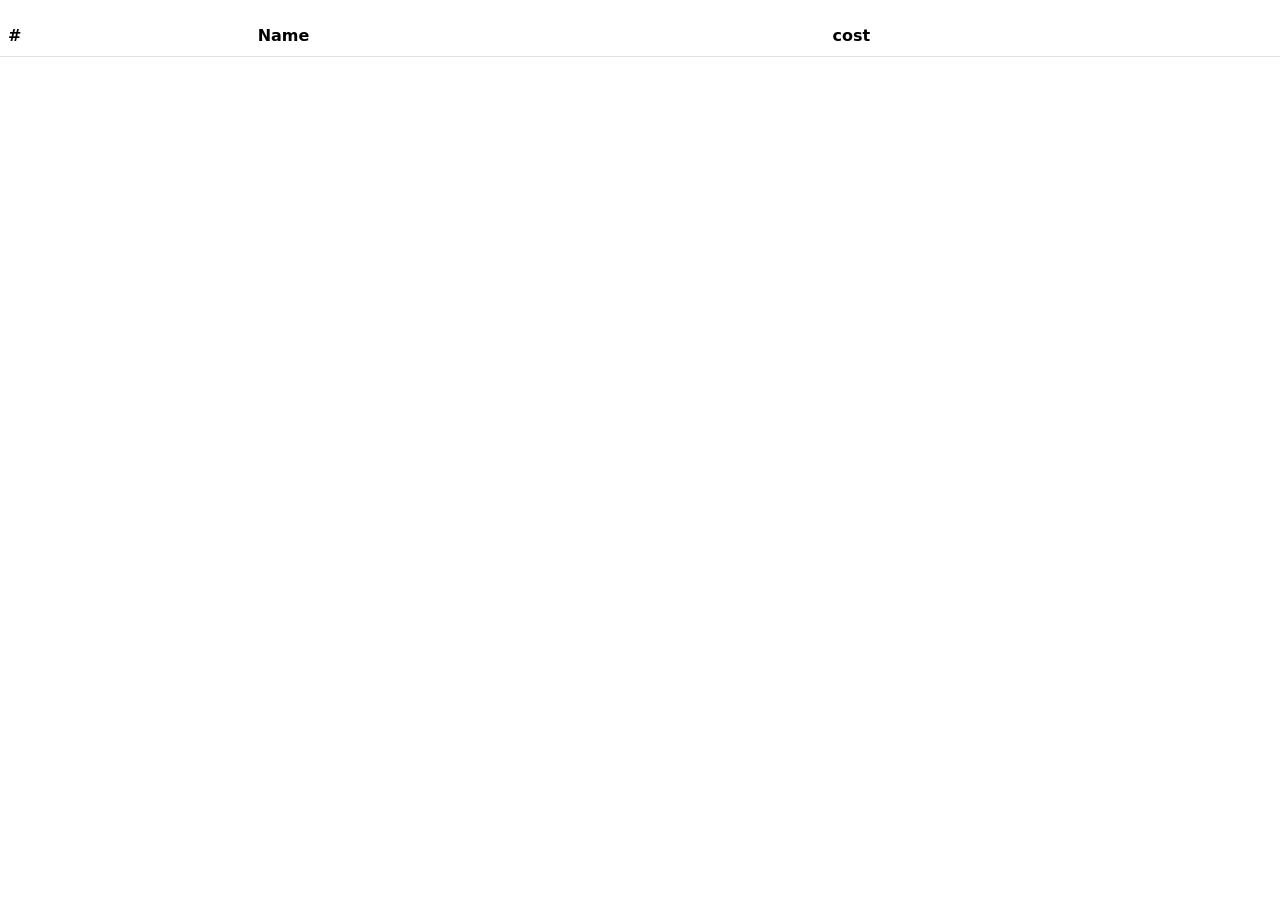
<file: unpaid.html>
<!DOCTYPE html>
<html lang="en">
<head>
    <meta charset="UTF-8">
    <meta name="viewport" content="width=device-width, initial-scale=1.0">
    <title>view medicine</title>
    <link rel="stylesheet" href="style.css" />
    <link href="https://cdn.jsdelivr.net/npm/bootstrap@5.3.0/dist/css/bootstrap.min.css" rel="stylesheet" />
</head>
<body>
    <table class="table mt-3" id="medicineTable">
        <thead>
        <tr>
            <th>#</th>
            <th>Name</th>
            <th>cost</th>
        </tr>
    </thead>
       
   
    <tbody>
        <tr>
        </tr>
    </tbody>
</table>
</body>
</html>
</file>
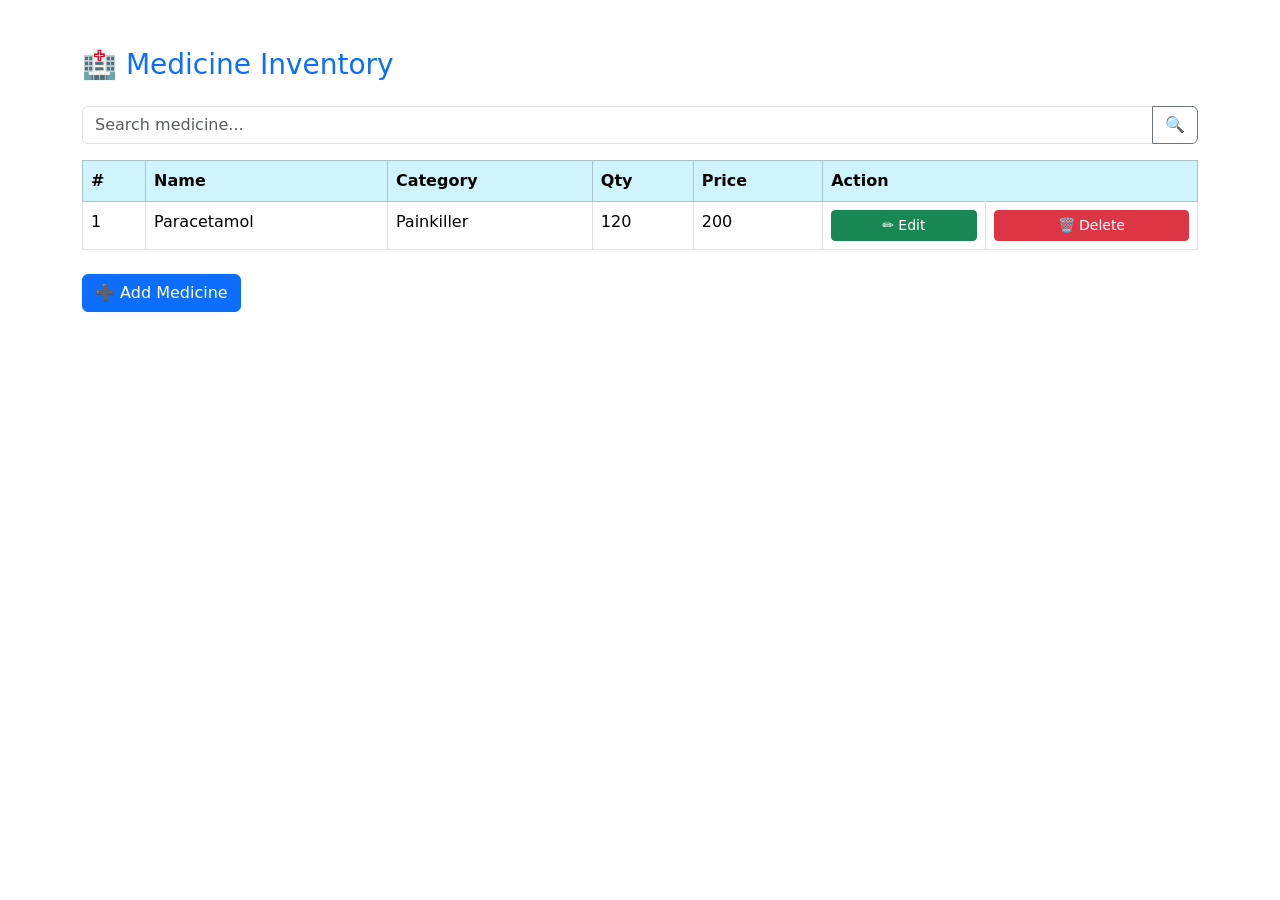
<file: view_medicine.html>
<!DOCTYPE html>
<html lang="en">
<head>
  <meta charset="UTF-8" />
  <meta name="viewport" content="width=device-width, initial-scale=1.0"/>
  <title>View Medicines</title>
  <link href="https://cdn.jsdelivr.net/npm/bootstrap@5.3.0/dist/css/bootstrap.min.css" rel="stylesheet"/>
</head>
<body>
  <div class="container mt-5">
    <h3 class="mb-4 text-primary">🏥 Medicine Inventory</h3>

    <!-- Search Bar -->
    <div class="input-group mb-3">
      <input type="text" class="form-control" placeholder="Search medicine..." />
      <button class="btn btn-outline-secondary">🔍</button>
    </div>

    <!-- Medicine Table -->
    <table class="table table-bordered table-hover" id="medicineTable">
      <thead class="table-info">
        <tr>
          <th>#</th>
          <th>Name</th>
          <th>Category</th>
          <th>Qty</th>
          <th>Price</th>
          <th colspan="2">Action</th>
        </tr>
      </thead>
      <tbody>
        <!-- Sample Row -->
        <tr>
          <td>1</td>
          <td>Paracetamol</td>
          <td>Painkiller</td>
          <td>120</td>
          <td>200</td>
          <td><button class="btn btn-success btn-sm w-100">✏️ Edit</button></td>
          <td><button class="btn btn-danger btn-sm w-100">🗑️ Delete</button></td>
        </tr>
        <!-- More rows will be injected dynamically -->
      </tbody>
    </table>

    <!-- Navigation -->
    <div class="mt-4">
      <a href="add_new_medicine.html" class="btn btn-primary">➕ Add Medicine</a>
    </div>
  </div>
</body>
</html>
</file>
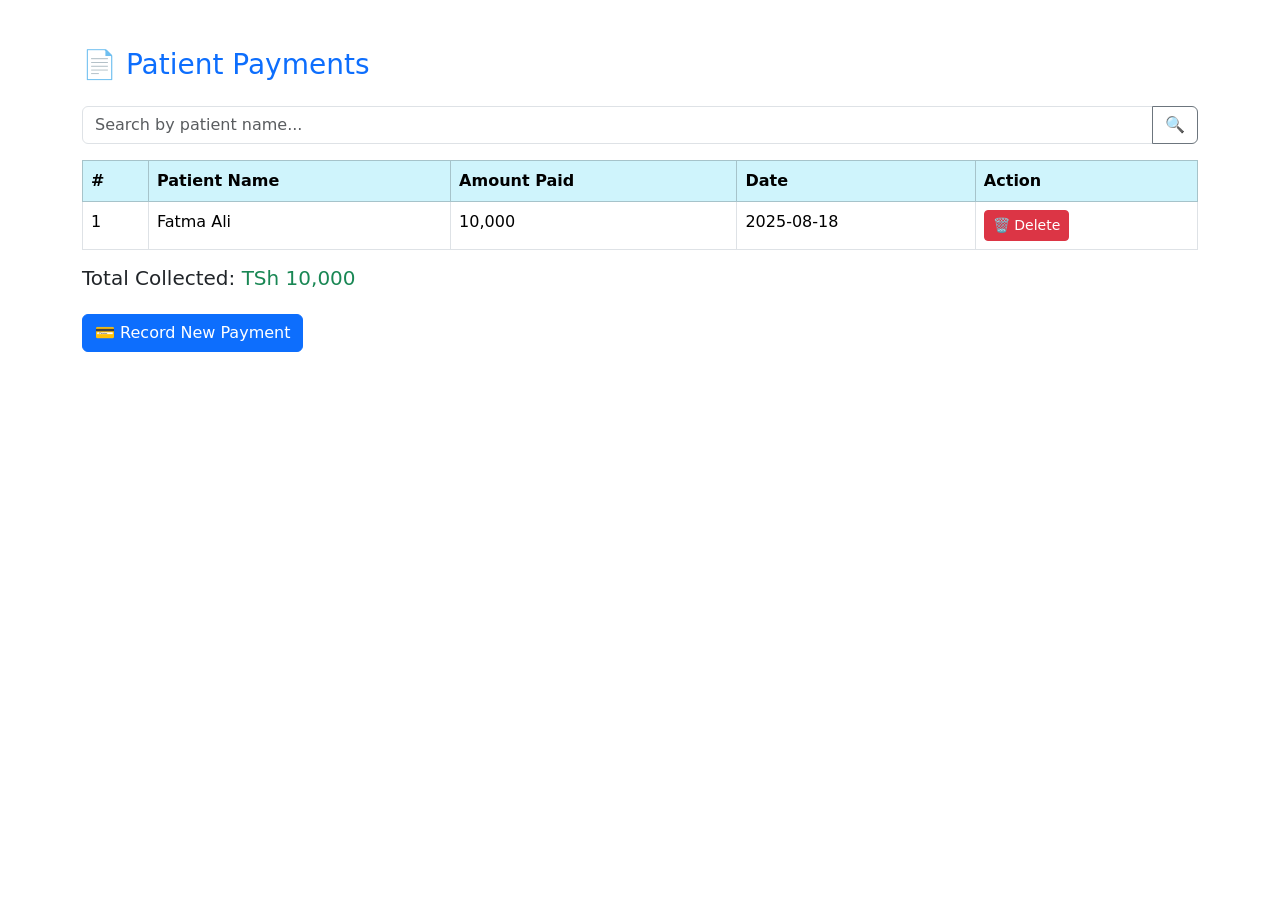
<file: view_payments.html>
<!DOCTYPE html>
<html lang="en">
<head>
  <meta charset="UTF-8" />
  <meta name="viewport" content="width=device-width, initial-scale=1.0"/>
  <title>View Payments</title>
  <link href="https://cdn.jsdelivr.net/npm/bootstrap@5.3.0/dist/css/bootstrap.min.css" rel="stylesheet"/>
</head>
<body>
  <div class="container mt-5">
    <h3 class="mb-4 text-primary">📄 Patient Payments</h3>

    <!-- Search Bar -->
    <div class="input-group mb-3">
      <input type="text" class="form-control" placeholder="Search by patient name..." />
      <button class="btn btn-outline-secondary">🔍</button>
    </div>

    <!-- Payments Table -->
    <table class="table table-bordered table-hover">
      <thead class="table-info">
        <tr>
          <th>#</th>
          <th>Patient Name</th>
          <th>Amount Paid</th>
          <th>Date</th>
          <th>Action</th>
        </tr>
      </thead>
      <tbody>
        <!-- Sample Row -->
        <tr>
          <td>1</td>
          <td>Fatma Ali</td>
          <td>10,000</td>
          <td>2025-08-18</td>
          <td>
            <button class="btn btn-danger btn-sm">🗑️ Delete</button>
          </td>
        </tr>
        <!-- More rows will be injected dynamically -->
      </tbody>
    </table>

    <!-- Total Summary -->
    <div class="mt-3">
      <h5>Total Collected: <span class="text-success">TSh 10,000</span></h5>
    </div>

    <!-- Navigation -->
    <div class="mt-4">
      <a href="payment_form.html" class="btn btn-primary">💳 Record New Payment</a>
    </div>
  </div>
</body>
</html>
</file>
<file: style.css>
css
body {
  background-color: #f8f9fa;
}
form input,
form select {
  border-radius: 5px;
}
table th {
  background-color: #343a40;
  color: white;
}
.navbar a {
  font-weight: 500;
}
/* General spacing and container behavior */
section {
    scroll-margin-top: 100px;
    padding-bottom: 2rem;
  }
  
  /* Card shadow and spacing */
  .card {
    box-shadow: 0 0 10px rgba(0, 0, 0, 0.05);
    border-radius: 8px;
  }
  
  /* Form labels and inputs */
  label {
    font-weight: 500;
    color: #333;
  }
  
  input:focus,
  select:focus,
  textarea:focus {
    border-color: #0d6efd;
    box-shadow: 0 0 0 0.2rem rgba(13, 110, 253, 0.25);
  }
  
  /* Section headings */
  section h4 {
    color: #0d6efd;
    font-weight: 600;
    border-left: 5px solid #0d6efd;
    padding-left: 0.6rem;
    margin-bottom: 1rem;
  }
  
  /* Buttons */
  button {
    font-weight: 500;
  }
  
  button:hover {
    transform: scale(1.02);
    transition: 0.2s ease-in-out;
  }
</file>
<file: login_style.css>
body {
  background: linear-gradient(to right, #e0f7fa, #f1f8e9);
  font-family: 'Segoe UI', sans-serif;
}

.card {
  border-radius: 10px;
}

.btn-primary {
  background-color: #007bff;
  border: none;
}

.btn-primary:hover {
  background-color: #0056b3;
}
 
  body {
  background: linear-gradient(to right, #e0f7fa, #f1f8e9);
  font-family: 'Segoe UI', sans-serif;
}

.card {
  border-radius: 10px;
}

.btn-primary {
  background-color: #007bff;
  border: none;
}

.btn-primary:hover {
  background-color: #0056b3;
}
</file>
